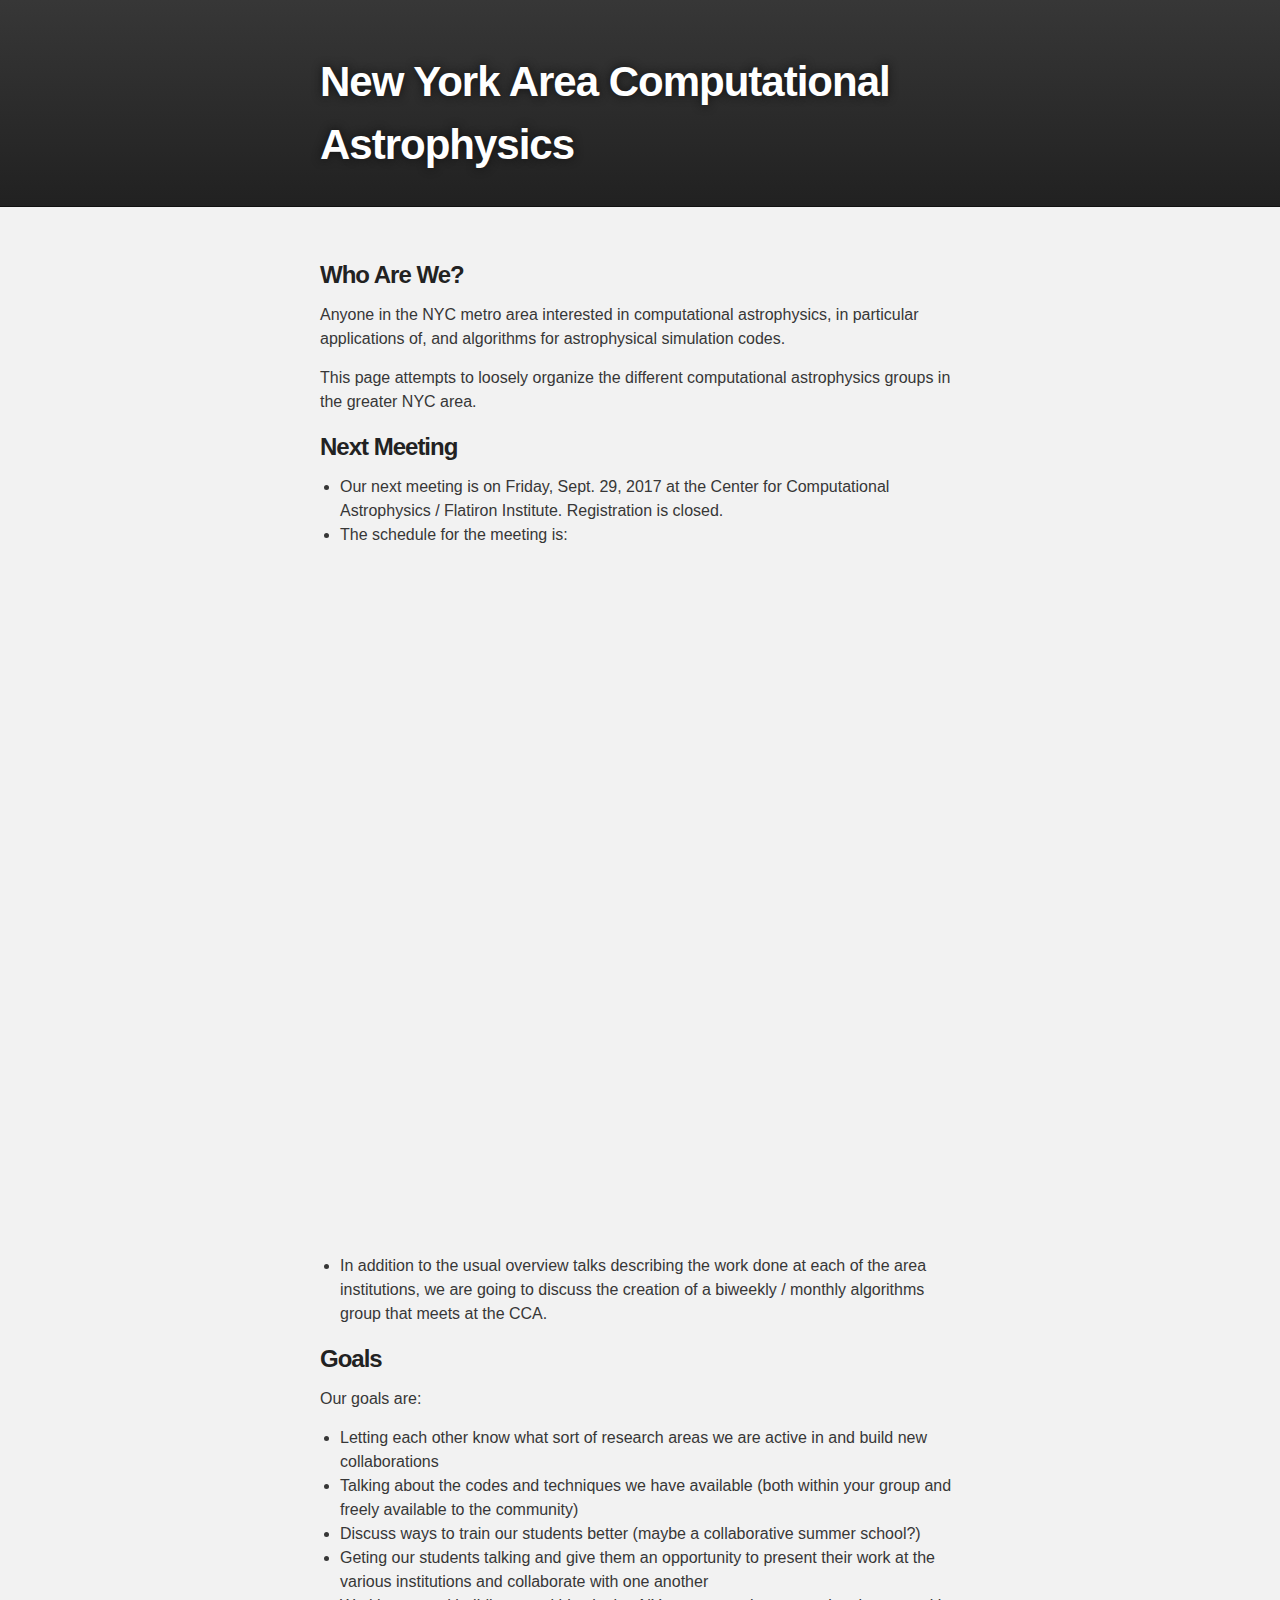
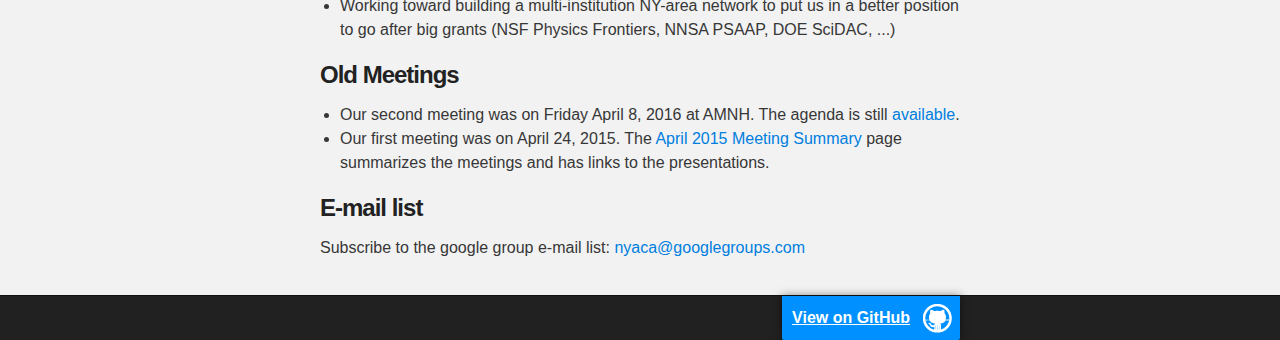
<file: index.html>
<!DOCTYPE html>
<html>

  <head>
    <meta charset='utf-8'>
    <meta http-equiv="X-UA-Compatible" content="chrome=1">
    <meta name="description" content="New York Area Computational Astrophysics : ">

    <link rel="stylesheet" type="text/css" media="screen" href="stylesheets/stylesheet.css">
    <link rel="stylesheet" type="text/css" media="screen" href="stylesheets/iframe.css">

    <title>New York Area Computational Astrophysics</title>
  </head>

  <body>

    <!-- HEADER -->
    <div id="header_wrap" class="outer">
      <header class="inner">

        <h1 id="project_title">New York Area Computational Astrophysics</h1>
        <!-- <h2 id="project_tagline"></h2> -->

      </header>
    </div>

    <!-- MAIN CONTENT -->
    <div id="main_content_wrap" class="outer">
      <section id="main_content" class="inner">

        <h3>Who Are We?</h3>

	<p>Anyone in the NYC metro area interested in computational
           astrophysics, in particular applications of, and algorithms
           for astrophysical simulation codes.</p>

	<p>This page attempts to loosely organize the different
	  computational astrophysics groups in the greater NYC area.</p>

	<h3>Next Meeting</h3>
	<ul>
	  <li>Our next meeting is on Friday, Sept. 29, 2017 at the
             Center for Computational Astrophysics / Flatiron
             Institute.  Registration
             is closed.</li>

          <li>The schedule for the meeting is:
<iframe width="100%" height=700 src="https://docs.google.com/spreadsheets/d/e/2PACX-1vS7qCsjcosjJuz7ZyImfw0VdkIkLsxfn7F4WbrRiM1EzwiF27lK-wa0iv2AREkcbR41i2PAV9hbYLfO/pubhtml?gid=0&amp;single=true&amp;widget=false&amp;headers=false&amp;chrome=false&amp;range=a1:e31"></iframe>
</li>

	  <li>In addition to the usual overview talks describing the work
	    done at each of the area institutions, we are going to discuss
	    the creation of a biweekly / monthly algorithms group that
	    meets at the CCA.
	      </li>
	</ul>

	<h3>Goals</h3>
	<p>Our goals are:
	  <ul>
	    <li>Letting each other know what sort of research areas we
	      are active in and build new collaborations</li>

	    <li>Talking about the codes and techniques we have
	      available (both within your group and freely available
	      to the community)</li>

	    <li>Discuss ways to train our students better (maybe a
	      collaborative summer school?)</li>

	    <li>Geting our students talking and give them an
	      opportunity to present their work at the various
	      institutions and collaborate with one another</li>

	    <li>Working toward building a multi-institution NY-area
	      network to put us in a better position to go after big
	      grants (NSF Physics Frontiers, NNSA PSAAP, DOE SciDAC, ...)</li>
	  </ul>
	</p>

	<h3>Old Meetings</h3>
	
        <ul>	  

	  <li>Our second meeting was on Friday April 8, 2016 at
	  AMNH.  The agenda is still <a href="./meetings/2016-04">available</a>.</li>

	  <li>Our first meeting was on April 24, 2015.
	  The <a href="./meetings/2015-04">April 2015 Meeting
	  Summary</a> page summarizes the meetings and has links to
	  the presentations.</li>
	</ul>


        <h3>E-mail list</h3>
	<p>Subscribe to the google group e-mail list: <a href="http://groups.google.com/group/nyaca">nyaca@googlegroups.com</a>


    </div>

<!-- FOOTER  -->
<div id="footer_wrap" class="outer">
  <footer class="inner">
    <a id="forkme_banner" href="https://github.com/NYACA">View on GitHub</a>
  </footer>
</div>



</body>
</html>
</file>
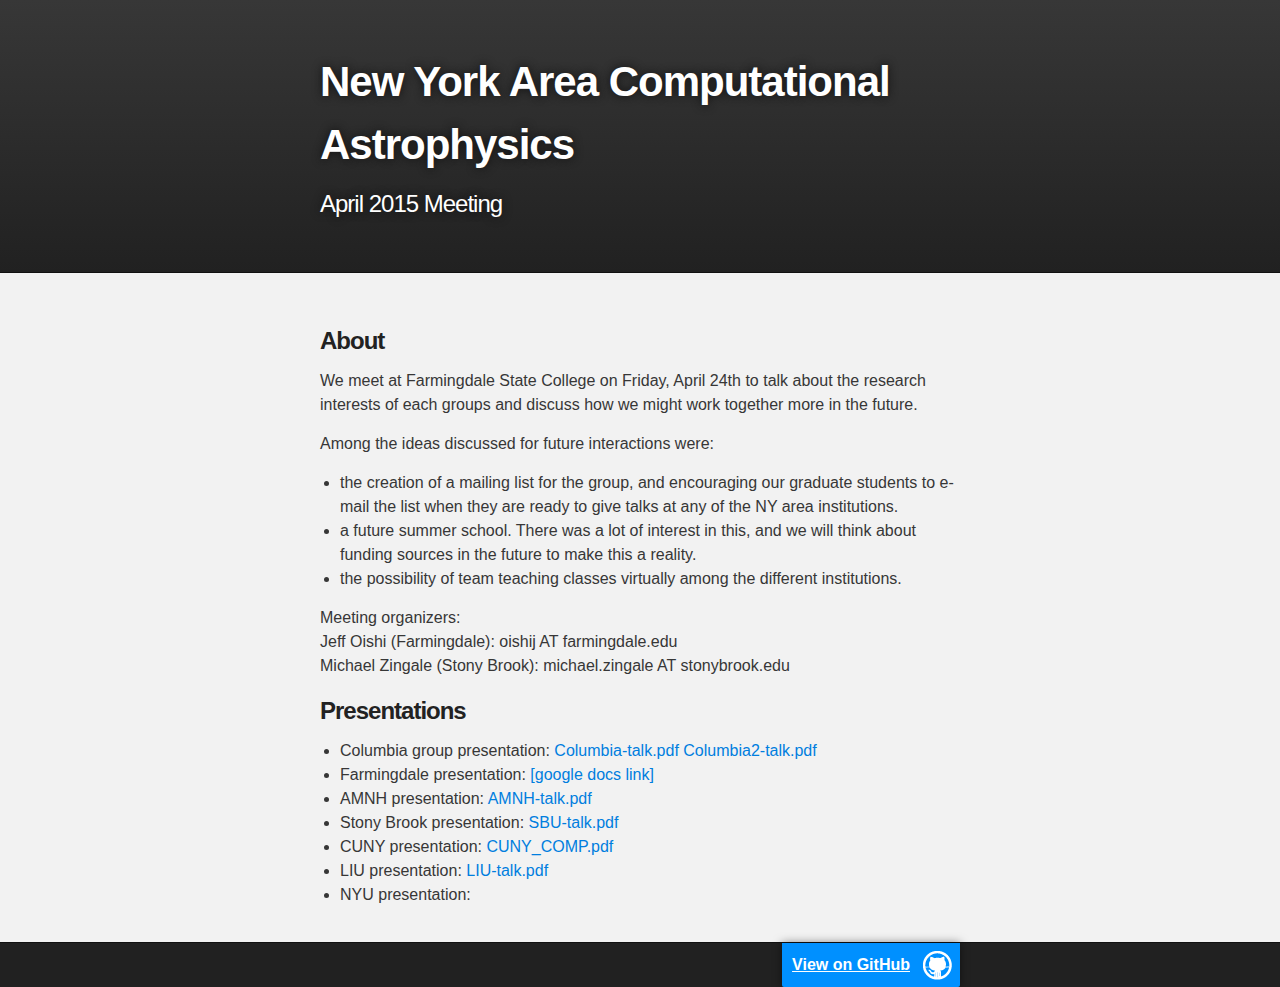
<file: meetings/2015-04/index.html>
<!DOCTYPE html>
<html>

  <head>
    <meta charset='utf-8'>
    <meta http-equiv="X-UA-Compatible" content="chrome=1">
    <meta name="description" content="New York Area Computational Astrophysics : ">

    <link rel="stylesheet" type="text/css" media="screen" href="../../stylesheets/stylesheet.css">
    <link rel="stylesheet" type="text/css" media="screen" href="../../stylesheets/iframe.css">

    <title>New York Area Computational Astrophysics</title>
  </head>

  <body>

    <!-- HEADER -->
    <div id="header_wrap" class="outer">
      <header class="inner">

        <h1 id="project_title">New York Area Computational Astrophysics</h1>
        <h2 id="project_tagline">April 2015 Meeting</h2> 

      </header>
    </div>

    <!-- MAIN CONTENT -->
    <div id="main_content_wrap" class="outer">
      <section id="main_content" class="inner">

	<h3>About</h3>
	<p>We meet at Farmingdale State College on Friday, April 24th
	  to talk about the research interests of each groups and discuss
	  how we might work together more in the future.</p>

	<p>Among the ideas discussed for future interactions were:
	  <ul>
	    <li>the creation of a mailing list for the group, and
	      encouraging our graduate students to e-mail the list
	      when they are ready to give talks at any of the NY
	      area institutions.</li>

	    <li>a future summer school.  There was a lot of interest
	      in this, and we will think about funding sources in the
	      future to make this a reality.</li>

	    <li>the possibility of team teaching classes virtually
	      among the different institutions.
	  </ul>
	  
	<p>Meeting organizers:<br>
	  Jeff Oishi (Farmingdale): oishij AT farmingdale.edu<br>
	  Michael Zingale (Stony Brook): michael.zingale AT stonybrook.edu
	  

	<h3>Presentations</h3>
	<ul>
	  <li>Columbia group presentation: <a href="./Columbia-talk.pdf">Columbia-talk.pdf</a> <a href="./Columbia2-talk.pdf">Columbia2-talk.pdf</a></li>
	  <li>Farmingdale presentation: <a href="https://docs.google.com/presentation/d/1bdaFy74gqF-1bPqXOnSLPcMPvh6sfc-WaeIf-EE5fuQ/edit?usp=sharing">[google docs link]</a> </li>
	  <li>AMNH presentation: <a href="./AMNH-talk.pdf">AMNH-talk.pdf</a></li>
	  <li>Stony Brook presentation: <a href="./SBU-talk.pdf">SBU-talk.pdf</a></li>
	  <li>CUNY presentation: <a href="./CUNY_COMP.pdf">CUNY_COMP.pdf</a></li>
	  <li>LIU presentation: <a href="./LIU-talk.pdf">LIU-talk.pdf</a></li>
	  <li>NYU presentation: </li>
	</ul>

    </div>

<!-- FOOTER  -->
<div id="footer_wrap" class="outer">
  <footer class="inner">
    <a id="forkme_banner" href="https://github.com/NYACA">View on GitHub</a>
  </footer>
</div>



</body>
</html>
</file>
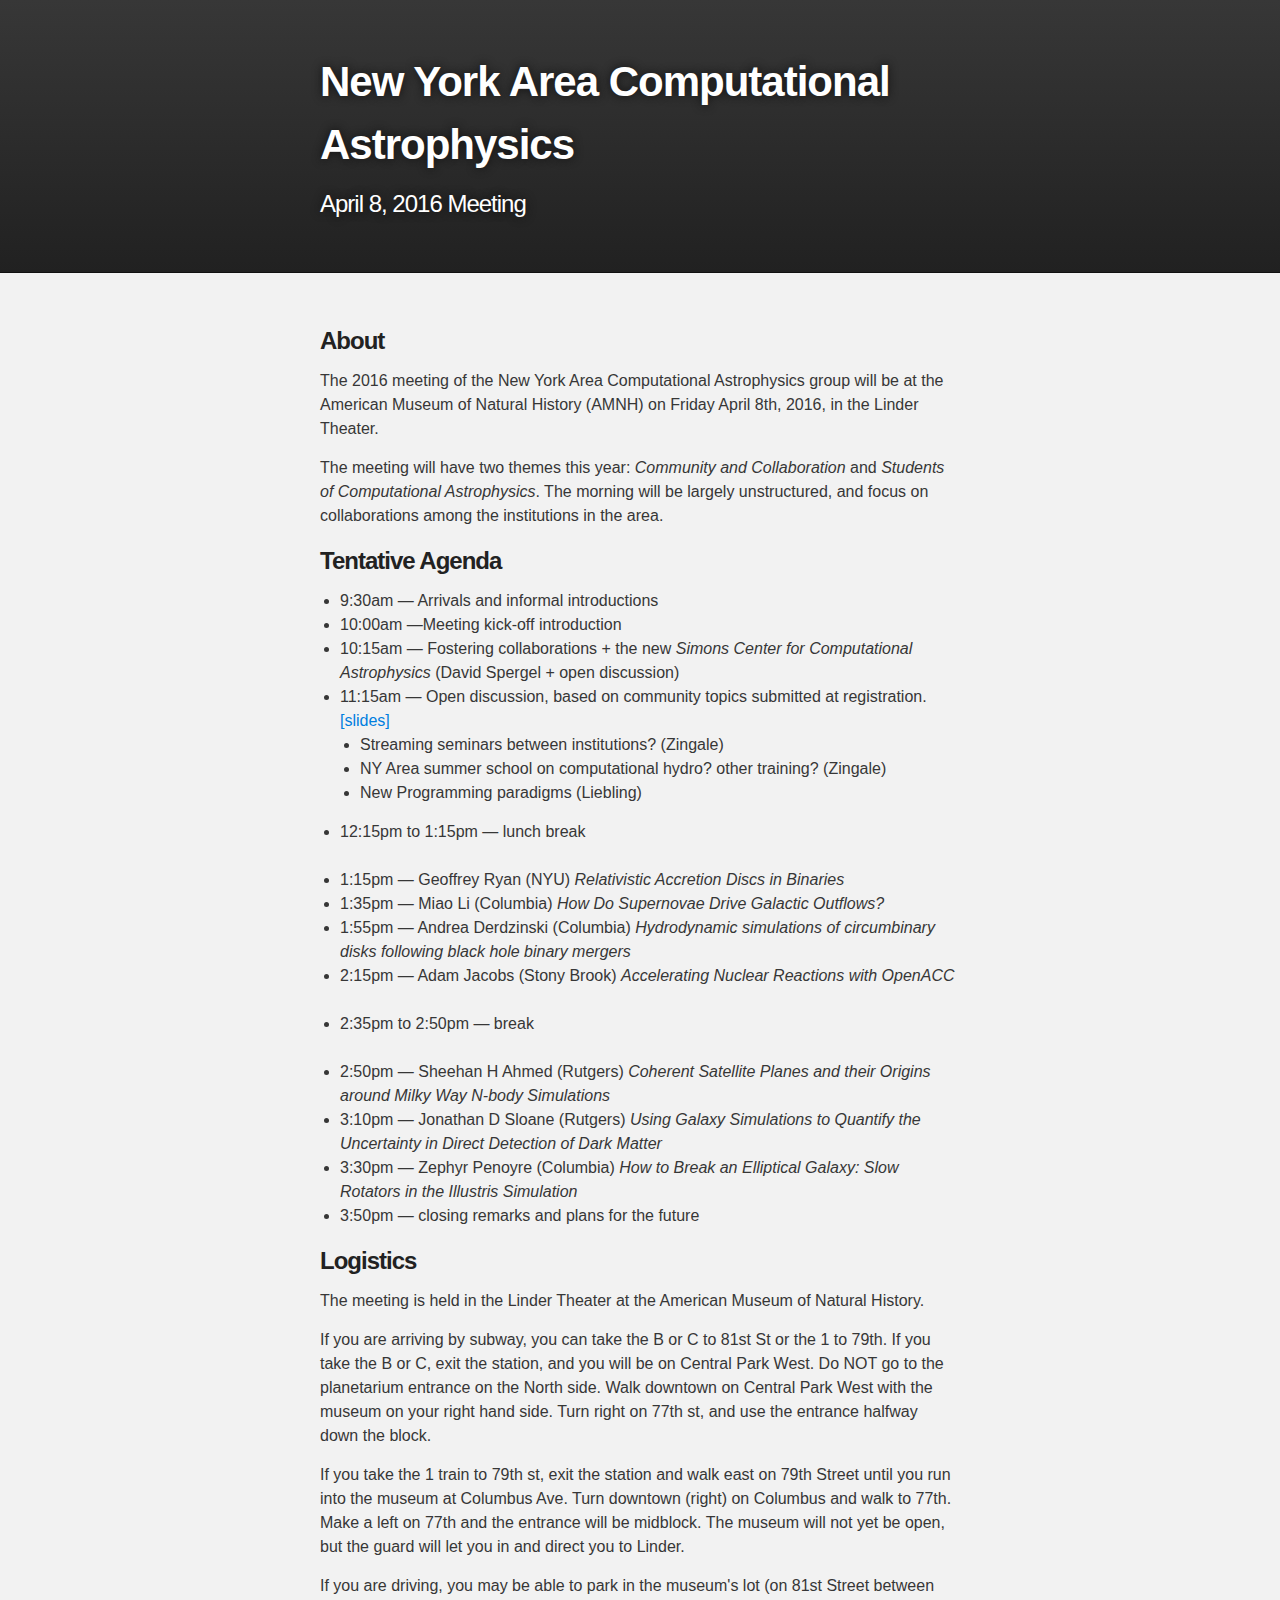
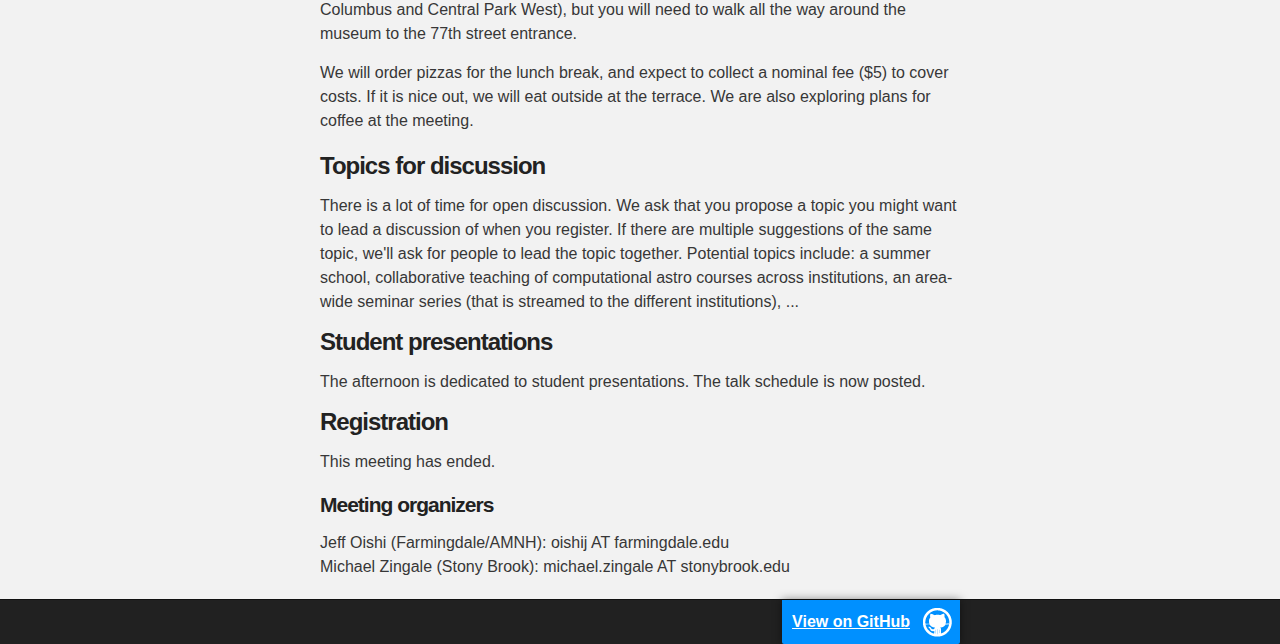
<file: meetings/2016-04/index.html>
<!DOCTYPE html>
<html>

  <head>
    <meta charset='utf-8'>
    <meta http-equiv="X-UA-Compatible" content="chrome=1">
    <meta name="description" content="New York Area Computational Astrophysics : ">

    <link rel="stylesheet" type="text/css" media="screen" href="../../stylesheets/stylesheet.css">
    <link rel="stylesheet" type="text/css" media="screen" href="../../stylesheets/iframe.css">

    <title>New York Area Computational Astrophysics</title>
  </head>

  <body>

    <!-- HEADER -->
    <div id="header_wrap" class="outer">
      <header class="inner">

        <h1 id="project_title">New York Area Computational Astrophysics</h1>
        <h2 id="project_tagline">April 8, 2016 Meeting</h2> 

      </header>
    </div>

    <!-- MAIN CONTENT -->
    <div id="main_content_wrap" class="outer">
      <section id="main_content" class="inner">

	<h3>About</h3>
	<p>The 2016 meeting of the New York Area Computational
          Astrophysics group will be at the American Museum of Natural
          History (AMNH) on Friday April 8th, 2016, in the Linder Theater.</p>


	<p>The meeting will have two themes this year: <em>Community and Collaboration</em>
	  and <em>Students of Computational Astrophysics</em>.  The morning will be largely
          unstructured, and focus on collaborations among the institutions in the area.  </p>

	  
	<h3>Tentative Agenda</h3>

	<ul>
	  <li>9:30am &mdash; Arrivals and informal introductions</li>
	  <li>10:00am &mdash;Meeting kick-off introduction</li>
	  <li>10:15am &mdash; Fostering collaborations + the new <em>Simons Center for Computational Astrophysics</em> (David Spergel + open discussion)</li>
	  <li>11:15am &mdash; Open discussion, based on community topics submitted at registration. <a href="nyaca.pdf">[slides]</a>
	    <ul>
	      <li>Streaming seminars between institutions? (Zingale)</li>
	      <li>NY Area summer school on computational hydro? other training? (Zingale)</li>
	      <li>New Programming paradigms (Liebling)</li>
	    </ul>
	  </li>
	  <li>12:15pm to 1:15pm &mdash; <b>lunch break</b><br>&nbsp;</li>
	  <li>1:15pm &mdash; Geoffrey Ryan (NYU) <em>Relativistic Accretion Discs in Binaries</em></li>
	  <li>1:35pm &mdash; Miao Li (Columbia) <em>How Do Supernovae Drive Galactic Outflows?</em></li>
	  <li>1:55pm &mdash; Andrea Derdzinski (Columbia) <em>Hydrodynamic simulations of circumbinary disks following black hole binary mergers</em></li>
	  <li>2:15pm &mdash; Adam Jacobs (Stony Brook) <em>Accelerating Nuclear Reactions with OpenACC</em><br>&nbsp;</li>
	  <li>2:35pm to 2:50pm &mdash; break<br>&nbsp;</li>
	  <li>2:50pm &mdash; Sheehan H Ahmed (Rutgers) <em>Coherent Satellite Planes and their Origins around Milky Way N-body Simulations</em></li>
	  <li>3:10pm &mdash; Jonathan D Sloane (Rutgers) <em>Using Galaxy Simulations to Quantify the Uncertainty in Direct Detection of Dark Matter</em></li>
	  <li>3:30pm &mdash; Zephyr Penoyre (Columbia) <em>How to Break an Elliptical Galaxy: Slow Rotators in the Illustris Simulation</em></li>
	  <li>3:50pm &mdash; closing remarks and plans for the future</li>
	</ul>

	<h3>Logistics</h3>

	<p>The meeting is held in the Linder Theater at the American Museum of Natural History.

	<p>If you are arriving by subway, you can take the B or C to
	81st St or the 1 to 79th. If you take the B or C, exit the
	station, and you will be on Central Park West. Do NOT go to
	the planetarium entrance on the North side. Walk downtown on
	Central Park West with the museum on your right hand
	side. Turn right on 77th st, and use the entrance halfway down
	the block. 

        <p>If you take the 1 train to 79th st, exit the
	station and walk east on 79th Street until you run into the
	museum at Columbus Ave. Turn downtown (right) on Columbus and
	walk to 77th. Make a left on 77th and the entrance will be
	midblock. The museum will not yet be open, but the guard will
	let you in and direct you to Linder. 

        <p>If you are driving, you
	may be able to park in the museum's lot (on 81st Street
	between Columbus and Central Park West), but you will need to
	walk all the way around the museum to the 77th street
	entrance.
	
	<p>We will order pizzas for the lunch break, and expect to
	collect a nominal fee ($5) to cover costs.  If it is nice out,
	we will eat outside at the terrace.  We are also exploring
	plans for coffee at the meeting.

	<h3>Topics for discussion</h3>

	There is a lot of time for open discussion.  We ask that you propose a topic you might
	want to lead a discussion of when you register.  If there are multiple suggestions of
	the same topic, we'll ask for people to lead the topic together.  Potential topics include:
	a summer school, collaborative teaching of computational astro courses across institutions,
	an area-wide seminar series (that is streamed to the different institutions), ...

	<h3>Student presentations</h3>
	
	The afternoon is dedicated to student presentations.  The talk schedule is now posted.

	<h3>Registration</h3>

	This meeting has ended.

	<p><h4>Meeting organizers</h4>
	  Jeff Oishi (Farmingdale/AMNH): oishij AT farmingdale.edu<br>
	  Michael Zingale (Stony Brook): michael.zingale AT stonybrook.edu
	  
    </div>

<!-- FOOTER  -->
<div id="footer_wrap" class="outer">
  <footer class="inner">
    <a id="forkme_banner" href="https://github.com/NYACA">View on GitHub</a>
  </footer>
</div>



</body>
</html>
</file>
<file: stylesheets/stylesheet.css>
/*******************************************************************************
Slate Theme for GitHub Pages
by Jason Costello, @jsncostello
*******************************************************************************/

@import url(pygment_trac.css);

/*******************************************************************************
MeyerWeb Reset
*******************************************************************************/

html, body, div, span, applet, object, iframe,
h1, h2, h3, h4, h5, h6, p, blockquote, pre,
a, abbr, acronym, address, big, cite, code,
del, dfn, em, img, ins, kbd, q, s, samp,
small, strike, strong, sub, sup, tt, var,
b, u, i, center,
dl, dt, dd, ol, ul, li,
fieldset, form, label, legend,
table, caption, tbody, tfoot, thead, tr, th, td,
article, aside, canvas, details, embed,
figure, figcaption, footer, header, hgroup,
menu, nav, output, ruby, section, summary,
time, mark, audio, video {
  margin: 0;
  padding: 0;
  border: 0;
  font: inherit;
  vertical-align: baseline;
}

/* HTML5 display-role reset for older browsers */
article, aside, details, figcaption, figure,
footer, header, hgroup, menu, nav, section {
  display: block;
}

ol, ul {
  list-style: none;
}

table {
  border-collapse: collapse;
  border-spacing: 0;
}

/*******************************************************************************
Theme Styles
*******************************************************************************/

body {
  box-sizing: border-box;
  color:#373737;
  background: #212121;
  font-size: 16px;
  font-family: Helvetica, Arial, sans-serif;
  line-height: 1.5;
  -webkit-font-smoothing: antialiased;
}

h1, h2, h3, h4, h5, h6 {
  margin: 10px 0;
  font-weight: 700;
  color:#222222;
  font-family: 'Lucida Grande', 'Calibri', Helvetica, Arial, sans-serif;
  letter-spacing: -1px;
}

h1 {
  font-size: 36px;
  font-weight: 700;
}

h2 {
  padding-bottom: 10px;
  font-size: 32px;
  background: url('../images/bg_hr.png') repeat-x bottom;
}

h3 {
  font-size: 24px;
}

h4 {
  font-size: 21px;
}

h5 {
  font-size: 18px;
}

h6 {
  font-size: 16px;
}

p {
  margin: 10px 0 15px 0;
}

footer p {
  color: #f2f2f2;
}

a {
  text-decoration: none;
  color: #007edf;
  text-shadow: none;

  transition: color 0.5s ease;
  transition: text-shadow 0.5s ease;
  -webkit-transition: color 0.5s ease;
  -webkit-transition: text-shadow 0.5s ease;
  -moz-transition: color 0.5s ease;
  -moz-transition: text-shadow 0.5s ease;
  -o-transition: color 0.5s ease;
  -o-transition: text-shadow 0.5s ease;
  -ms-transition: color 0.5s ease;
  -ms-transition: text-shadow 0.5s ease;
}

a:hover, a:focus {text-decoration: underline;}

footer a {
  color: #F2F2F2;
  text-decoration: underline;
}

em {
  font-style: italic;
}

strong {
  font-weight: bold;
}

img {
  position: relative;
  margin: 0 auto;
  max-width: 739px;
  padding: 5px;
  margin: 10px 0 10px 0;
  border: 1px solid #ebebeb;

  box-shadow: 0 0 5px #ebebeb;
  -webkit-box-shadow: 0 0 5px #ebebeb;
  -moz-box-shadow: 0 0 5px #ebebeb;
  -o-box-shadow: 0 0 5px #ebebeb;
  -ms-box-shadow: 0 0 5px #ebebeb;
}

p img {
  display: inline;
  margin: 0;
  padding: 0;
  vertical-align: middle;
  text-align: center;
  border: none;
}

pre, code {
  width: 100%;
  color: #222;
  background-color: #fff;

  font-family: Monaco, "Bitstream Vera Sans Mono", "Lucida Console", Terminal, monospace;
  font-size: 14px;

  border-radius: 2px;
  -moz-border-radius: 2px;
  -webkit-border-radius: 2px;
}

pre {
  width: 100%;
  padding: 10px;
  box-shadow: 0 0 10px rgba(0,0,0,.1);
  overflow: auto;
}

code {
  padding: 3px;
  margin: 0 3px;
  box-shadow: 0 0 10px rgba(0,0,0,.1);
}

pre code {
  display: block;
  box-shadow: none;
}

blockquote {
  color: #666;
  margin-bottom: 20px;
  padding: 0 0 0 20px;
  border-left: 3px solid #bbb;
}


ul, ol, dl {
  margin-bottom: 15px
}

ul {
  list-style-position: inside;
  list-style: disc;
  padding-left: 20px;
}

ol {
  list-style-position: inside;
  list-style: decimal;
  padding-left: 20px;
}

dl dt {
  font-weight: bold;
}

dl dd {
  padding-left: 20px;
  font-style: italic;
}

dl p {
  padding-left: 20px;
  font-style: italic;
}

hr {
  height: 1px;
  margin-bottom: 5px;
  border: none;
  background: url('../images/bg_hr.png') repeat-x center;
}

table {
  border: 1px solid #373737;
  margin-bottom: 20px;
  text-align: left;
 }

th {
  font-family: 'Lucida Grande', 'Helvetica Neue', Helvetica, Arial, sans-serif;
  padding: 10px;
  background: #373737;
  color: #fff;
 }

td {
  padding: 10px;
  border: 1px solid #373737;
 }

form {
  background: #f2f2f2;
  padding: 20px;
}

/*******************************************************************************
Full-Width Styles
*******************************************************************************/

.outer {
  width: 100%;
}

.inner {
  position: relative;
  max-width: 640px;
  padding: 20px 10px;
  margin: 0 auto;
}

#forkme_banner {
  display: block;
  position: absolute;
  top:0;
  right: 10px;
  z-index: 10;
  padding: 10px 50px 10px 10px;
  color: #fff;
  background: url('../images/blacktocat.png') #0090ff no-repeat 95% 50%;
  font-weight: 700;
  box-shadow: 0 0 10px rgba(0,0,0,.5);
  border-bottom-left-radius: 2px;
  border-bottom-right-radius: 2px;
}

#header_wrap {
  background: #212121;
  background: -moz-linear-gradient(top, #373737, #212121);
  background: -webkit-linear-gradient(top, #373737, #212121);
  background: -ms-linear-gradient(top, #373737, #212121);
  background: -o-linear-gradient(top, #373737, #212121);
  background: linear-gradient(top, #373737, #212121);
}

#header_wrap .inner {
  padding: 50px 10px 30px 10px;
}

#project_title {
  margin: 0;
  color: #fff;
  font-size: 42px;
  font-weight: 700;
  text-shadow: #111 0px 0px 10px;
}

#project_tagline {
  color: #fff;
  font-size: 24px;
  font-weight: 300;
  background: none;
  text-shadow: #111 0px 0px 10px;
}

#downloads {
  position: absolute;
  width: 210px;
  z-index: 10;
  bottom: -40px;
  right: 0;
  height: 70px;
  background: url('../images/icon_download.png') no-repeat 0% 90%;
}

.zip_download_link {
  display: block;
  float: right;
  width: 90px;
  height:70px;
  text-indent: -5000px;
  overflow: hidden;
  background: url(../images/sprite_download.png) no-repeat bottom left;
}

.tar_download_link {
  display: block;
  float: right;
  width: 90px;
  height:70px;
  text-indent: -5000px;
  overflow: hidden;
  background: url(../images/sprite_download.png) no-repeat bottom right;
  margin-left: 10px;
}

.zip_download_link:hover {
  background: url(../images/sprite_download.png) no-repeat top left;
}

.tar_download_link:hover {
  background: url(../images/sprite_download.png) no-repeat top right;
}

#main_content_wrap {
  background: #f2f2f2;
  border-top: 1px solid #111;
  border-bottom: 1px solid #111;
}

#main_content {
  padding-top: 40px;
}

#footer_wrap {
  background: #212121;
}



/*******************************************************************************
Small Device Styles
*******************************************************************************/

@media screen and (max-width: 480px) {
  body {
    font-size:14px;
  }

  #downloads {
    display: none;
  }

  .inner {
    min-width: 320px;
    max-width: 480px;
  }

  #project_title {
  font-size: 32px;
  }

  h1 {
    font-size: 28px;
  }

  h2 {
    font-size: 24px;
  }

  h3 {
    font-size: 21px;
  }

  h4 {
    font-size: 18px;
  }

  h5 {
    font-size: 14px;
  }

  h6 {
    font-size: 12px;
  }

  code, pre {
    min-width: 320px;
    max-width: 480px;
    font-size: 11px;
  }

}
</file>
<file: stylesheets/iframe.css>
/* http://stackoverflow.com/questions/12676725/responsive-iframe-google-maps-and-weird-resizing */

.iframe-rwd  {
    position: relative;
    padding-bottom: 65.25%;
    padding-top: 30px;
    height: 0;
    /* overflow: hidden; */
}
.iframe-rwd iframe {
    position: absolute;
    top: 0;
    left: 0;
    width: 100%;
    height: 100%;
}
</file>
